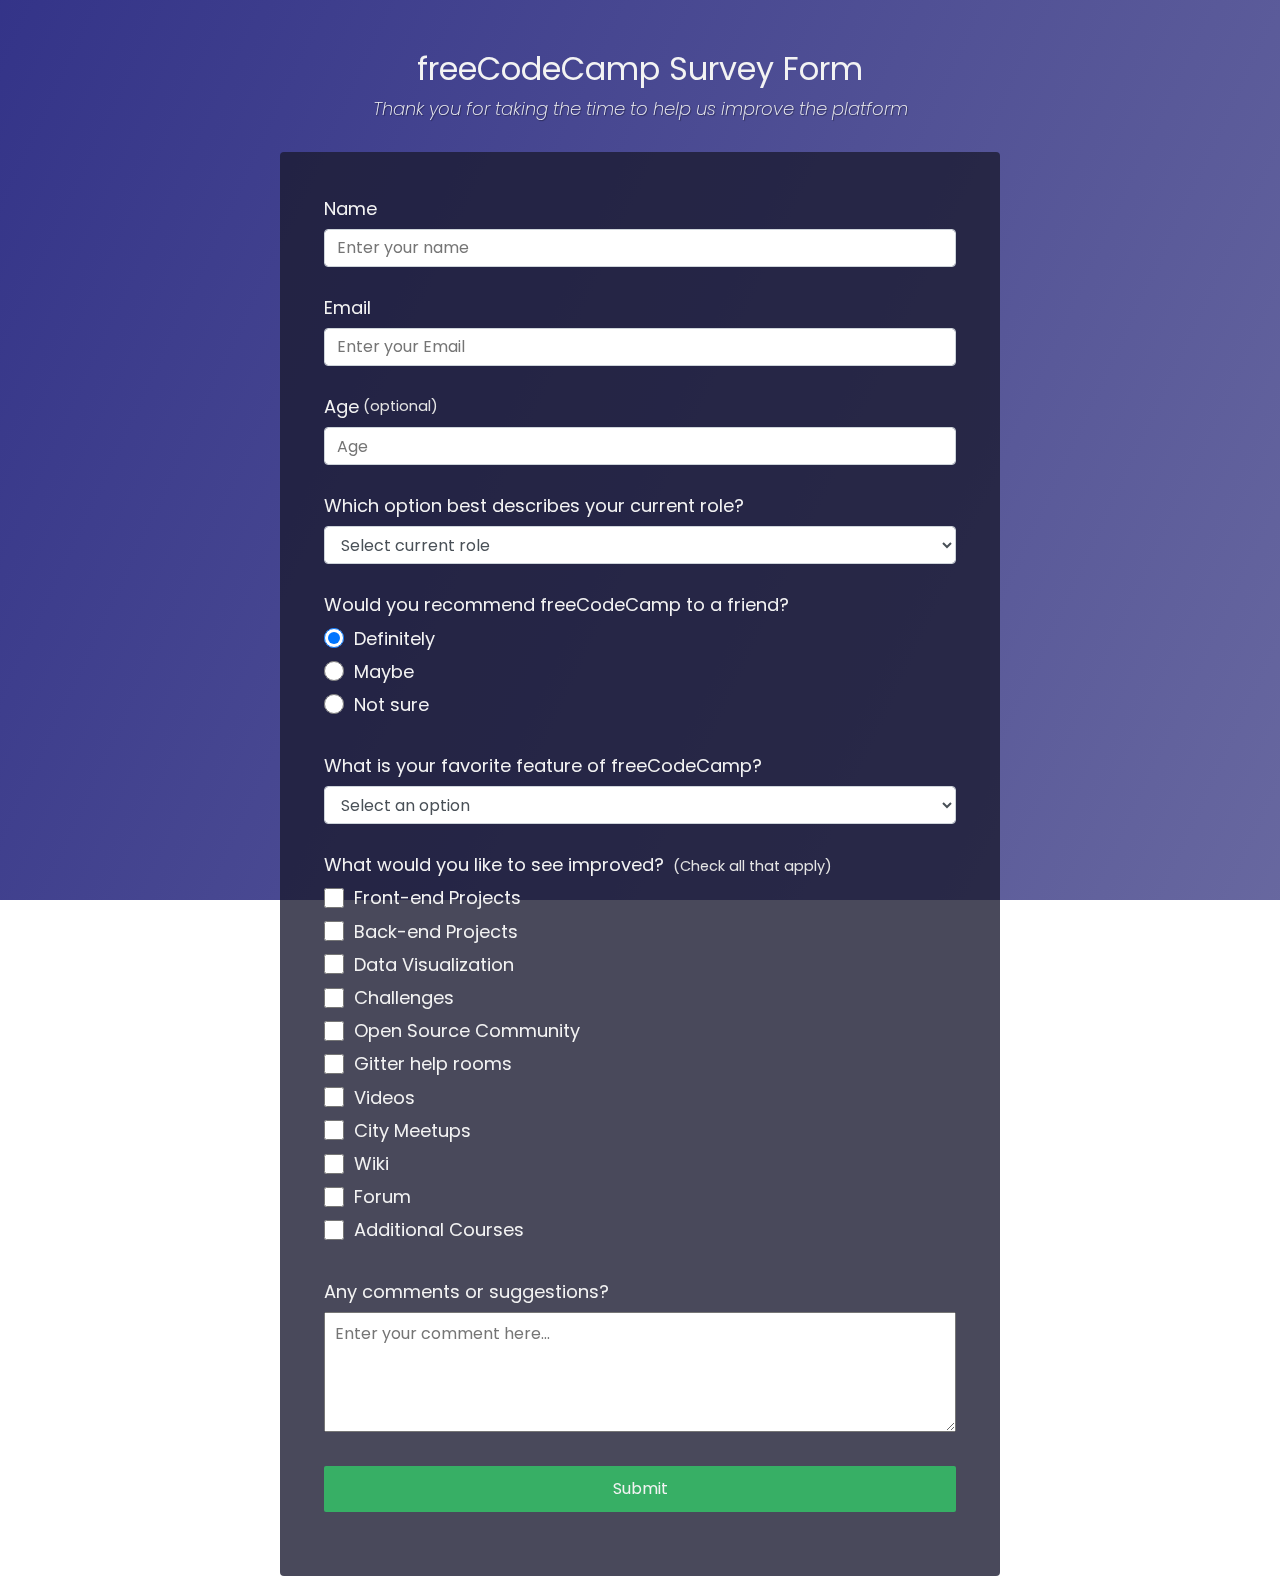
<file: original/survey-form/index.html>
<!DOCTYPE html>
<html lang="en">
<head>
    <meta charset="UTF-8">
    <meta http-equiv="X-UA-Compatible" content="IE=edge">
    <meta name="viewport" content="width=device-width, initial-scale=1.0">
    <title>Survey form Original FCC</title>
    <link rel="stylesheet" href="style.css">
</head>
<body>
    <div class="container">
        <header class="header">
          <h1 id="title" class="text-center">freeCodeCamp Survey Form</h1>
          <p id="description" class="description text-center">
            Thank you for taking the time to help us improve the platform
          </p>
        </header>
        <form id="survey-form">
          <div class="form-group">
            <label id="name-label" for="name">Name</label>
            <input
              type="text"
              name="name"
              id="name"
              class="form-control"
              placeholder="Enter your name"
              required
            />
          </div>
          <div class="form-group">
            <label id="email-label" for="email">Email</label>
            <input
              type="email"
              name="email"
              id="email"
              class="form-control"
              placeholder="Enter your Email"
              required
            />
          </div>
          <div class="form-group">
            <label id="number-label" for="number"
              >Age<span class="clue">(optional)</span></label
            >
            <input
              type="number"
              name="age"
              id="number"
              min="10"
              max="99"
              class="form-control"
              placeholder="Age"
            />
          </div>
          <div class="form-group">
            <p>Which option best describes your current role?</p>
            <select id="dropdown" name="role" class="form-control" required>
              <option disabled selected value>Select current role</option>
              <option value="student">Student</option>
              <option value="job">Full Time Job</option>
              <option value="learner">Full Time Learner</option>
              <option value="preferNo">Prefer not to say</option>
              <option value="other">Other</option>
            </select>
          </div>
      
          <div class="form-group">
            <p>Would you recommend freeCodeCamp to a friend?</p>
            <label>
              <input
                name="user-recommend"
                value="definitely"
                type="radio"
                class="input-radio"
                checked
              />Definitely</label
            >
            <label>
              <input
                name="user-recommend"
                value="maybe"
                type="radio"
                class="input-radio"
              />Maybe</label
            >
      
            <label
              ><input
                name="user-recommend"
                value="not-sure"
                type="radio"
                class="input-radio"
              />Not sure</label
            >
          </div>
      
          <div class="form-group">
            <p>
              What is your favorite feature of freeCodeCamp?
            </p>
            <select id="most-like" name="mostLike" class="form-control" required>
              <option disabled selected value>Select an option</option>
              <option value="challenges">Challenges</option>
              <option value="projects">Projects</option>
              <option value="community">Community</option>
              <option value="openSource">Open Source</option>
            </select>
          </div>
      
          <div class="form-group">
            <p>
              What would you like to see improved?
              <span class="clue">(Check all that apply)</span>
            </p>
      
            <label
              ><input
                name="prefer"
                value="front-end-projects"
                type="checkbox"
                class="input-checkbox"
              />Front-end Projects</label
            >
            <label>
              <input
                name="prefer"
                value="back-end-projects"
                type="checkbox"
                class="input-checkbox"
              />Back-end Projects</label
            >
            <label
              ><input
                name="prefer"
                value="data-visualization"
                type="checkbox"
                class="input-checkbox"
              />Data Visualization</label
            >
            <label
              ><input
                name="prefer"
                value="challenges"
                type="checkbox"
                class="input-checkbox"
              />Challenges</label
            >
            <label
              ><input
                name="prefer"
                value="open-source-community"
                type="checkbox"
                class="input-checkbox"
              />Open Source Community</label
            >
            <label
              ><input
                name="prefer"
                value="gitter-help-rooms"
                type="checkbox"
                class="input-checkbox"
              />Gitter help rooms</label
            >
            <label
              ><input
                name="prefer"
                value="videos"
                type="checkbox"
                class="input-checkbox"
              />Videos</label
            >
            <label
              ><input
                name="prefer"
                value="city-meetups"
                type="checkbox"
                class="input-checkbox"
              />City Meetups</label
            >
            <label
              ><input
                name="prefer"
                value="wiki"
                type="checkbox"
                class="input-checkbox"
              />Wiki</label
            >
            <label
              ><input
                name="prefer"
                value="forum"
                type="checkbox"
                class="input-checkbox"
              />Forum</label
            >
            <label
              ><input
                name="prefer"
                value="additional-courses"
                type="checkbox"
                class="input-checkbox"
              />Additional Courses</label
            >
          </div>
      
          <div class="form-group">
            <p>Any comments or suggestions?</p>
            <textarea
              id="comments"
              class="input-textarea"
              name="comment"
              placeholder="Enter your comment here..."
            ></textarea>
          </div>
      
          <div class="form-group">
            <button type="submit" id="submit" class="submit-button">
              Submit
            </button>
          </div>
        </form>
      </div>
    
    </body>
</html>
</file>
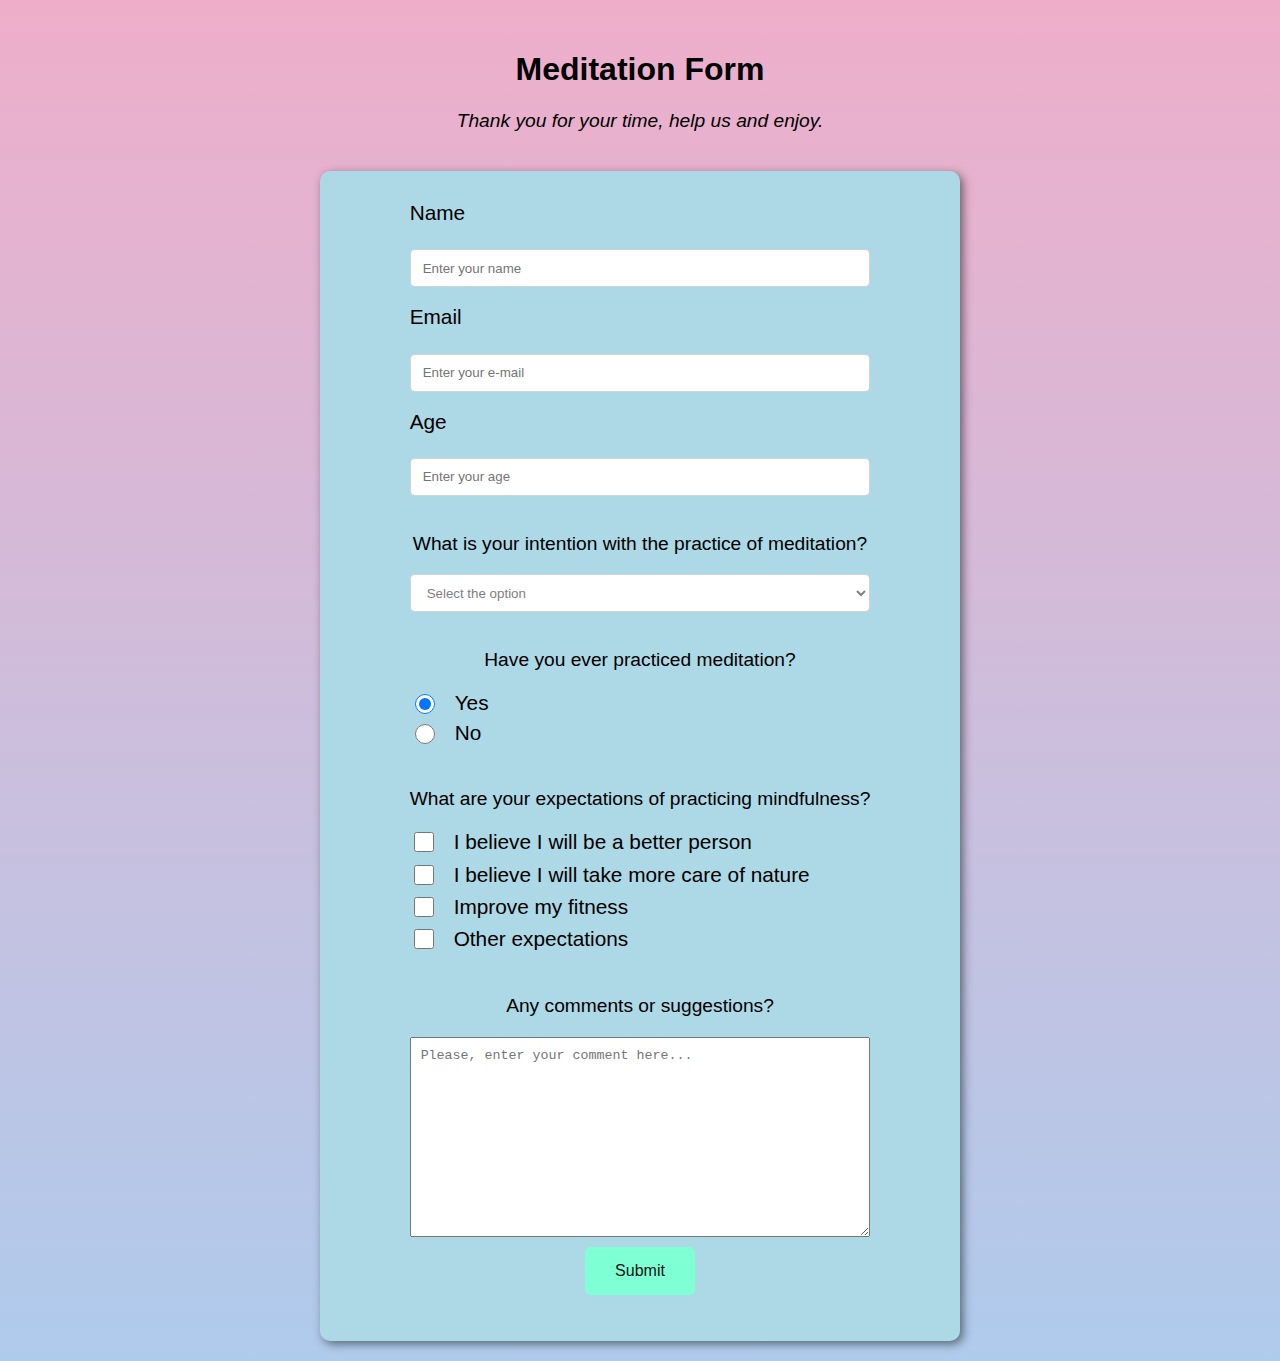
<file: projects/responsive-web-design-certification/survey-form/index.html>
<html lang="en">
  <head>
    <meta charset="UTF-8" />
    <meta http-equiv="X-UA-Compatible" content="IE=edge" />
    <meta name="viewport" content="width=device-width, initial-scale=1.0" />
    <title>Form Project</title>
    <link rel="stylesheet" href="style.css" />
  </head>

  <body>
    <header class="top">
      <h1 id="title">Meditation Form</h1>
      <p id="description">Thank you for your time, help us and enjoy.</p>
    </header>
    <div class="all">
      <form id="survey-form">
        <label id="name-label" for="name">Name</label><br />
        <input
          type="text"
          name="name"
          id="name"
          class="form-in"
          placeholder="Enter your name"
          required
        /><br />

        <label id="email-label" for="email">Email</label><br />
        <input
          type="email"
          name="email"
          id="email"
          class="form-in"
          placeholder="Enter your e-mail"
          required
        /><br />

        <label id="number-label" for="number">Age</label><br />
        <input
          type="number"
          name="age"
          id="number"
          class="form-in"
          min="5"
          max="120"
          placeholder="Enter your age"
        /><br />

        <p>What is your intention with the practice of meditation?</p>
        <select id="dropdown" name="practice" class="form-in" required>
          <option disabled selected value>Select the option</option>
          <option value="concentration">Improve my concentration</option>
          <option value="esteem">Improve my self esteem</option>
          <option value="relax">Just relax</option>
          <option value="life">Change my life</option>
          <option value="other">Other</option></select
        ><br />

        <p>Have you ever practiced meditation?</p>
        <label>
          <input
            name="practiced"
            value="yes"
            type="radio"
            class="radio"
            checked
          />Yes
        </label>
        <label>
          <input
            name="practiced"
            value="no"
            type="radio"
            class="radio"
          />No </label
        ><br />

        <p>What are your expectations of practicing mindfulness?</p>
        <label>
          <input
            name="expectations"
            value="better"
            type="checkbox"
            class="checkbox"
          />I believe I will be a better person
        </label>
        <label>
          <input
            name="expectations"
            value="nature"
            type="checkbox"
            class="checkbox"
          />I believe I will take more care of nature
        </label>
        <label>
          <input
            name="expectations"
            value="sport"
            type="checkbox"
            class="checkbox"
          />Improve my fitness
        </label>
        <label>
          <input
            name="expectations"
            value="others"
            type="checkbox"
            class="checkbox"
          />Other expectations </label
        ><br />
        <p>Any comments or suggestions?</p>
        <textarea
          id="comments"
          class="textarea"
          name="comment"
          placeholder="Please, enter your comment here..."
        ></textarea>

        <button type="submit" id="submit" class="button">Submit</button>
      </form>
    </div>
  </body>
</html>
</file>
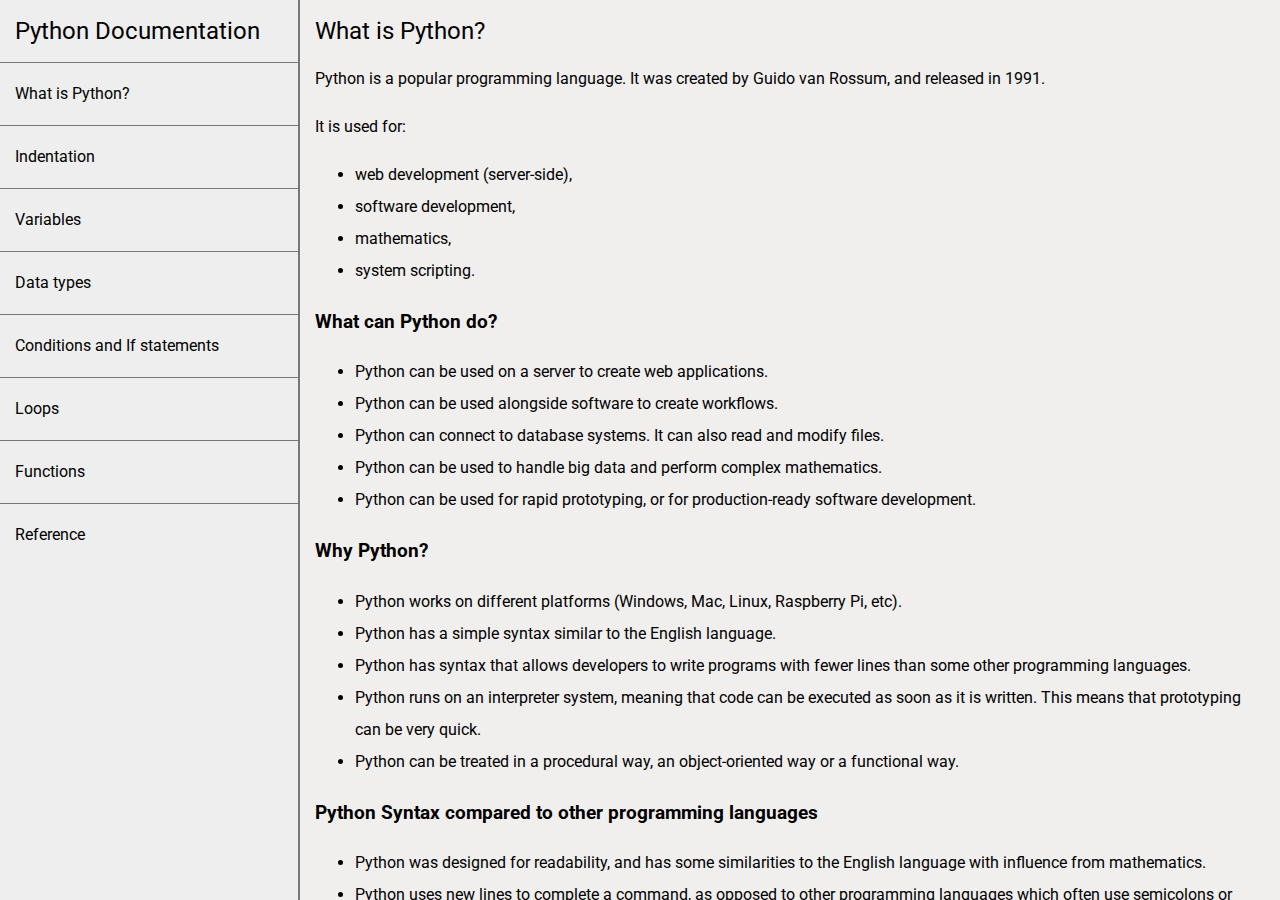
<file: projects/responsive-web-design-certification/technical-doc-page/index.html>
<!DOCTYPE html>
<html lang="en">
  <head>
    <meta charset="UTF-8" />
    <meta http-equiv="X-UA-Compatible" content="IE=edge" />
    <meta name="viewport" content="width=device-width, initial-scale=1.0" />
    <title>Technical Documentation Page</title>
    <link rel="stylesheet" href="styles.css" />
  </head>
  <body>
    <nav id="navbar">
      <header>Python Documentation</header>

      <a href="#What_is_Python?" class="nav-link">What is Python?</a>
      <a href="#Indentation" class="nav-link">Indentation</a>
      <a href="#Variables" class="nav-link">Variables</a>
      <a href="#Data_types" class="nav-link">Data types</a>
      <a href="#Conditions_and_If_statements" class="nav-link"
        >Conditions and If statements</a
      >
      <a href="#Loops" class="nav-link">Loops</a>
      <a href="#Functions" class="nav-link">Functions</a>
      <a href="#Reference" class="nav-link">Reference</a>
    </nav>
    <main id="main-doc">
      <section class="main-section" id="What_is_Python?">
        <header>What is Python?</header>
        <p>
          Python is a popular programming language. It was created by Guido van
          Rossum, and released in 1991.
        </p>
        <p>It is used for:</p>
        <ul>
          <li>web development (server-side),</li>
          <li>software development,</li>
          <li>mathematics,</li>
          <li>system scripting.</li>
        </ul>
        <h3>What can Python do?</h3>
        <ul>
          <li>Python can be used on a server to create web applications.</li>
          <li>Python can be used alongside software to create workflows.</li>
          <li>
            Python can connect to database systems. It can also read and modify
            files.
          </li>
          <li>
            Python can be used to handle big data and perform complex
            mathematics.
          </li>
          <li>
            Python can be used for rapid prototyping, or for production-ready
            software development.
          </li>
        </ul>
        <h3>Why Python?</h3>
        <ul>
          <li>
            Python works on different platforms (Windows, Mac, Linux, Raspberry
            Pi, etc).
          </li>
          <li>Python has a simple syntax similar to the English language.</li>
          <li>
            Python has syntax that allows developers to write programs with
            fewer lines than some other programming languages.
          </li>
          <li>
            Python runs on an interpreter system, meaning that code can be
            executed as soon as it is written. This means that prototyping can
            be very quick.
          </li>
          <li>
            Python can be treated in a procedural way, an object-oriented way or
            a functional way.
          </li>
        </ul>
        <h3>Python Syntax compared to other programming languages</h3>
        <ul>
          <li>
            Python was designed for readability, and has some similarities to
            the English language with influence from mathematics.
          </li>
          <li>
            Python uses new lines to complete a command, as opposed to other
            programming languages which often use semicolons or parentheses.
          </li>
          <li>
            Python relies on indentation, using whitespace, to define scope;
            such as the scope of loops, functions and classes. Other programming
            languages often use curly-brackets for this purpose.
          </li>
        </ul>
        <h4>Example</h4>
        <code>print("Hello, World!")</code>
      </section>
      <section class="main-section" id="Indentation">
        <header>Indentation</header>
        <p>
          Indentation refers to the spaces at the beginning of a code line.
          Where in other programming languages the indentation in code is for
          readability only, the indentation in Python is very important. Python
          uses indentation to indicate a block of code.
        </p>
        <h4>Example</h4>
        <code
          >if 5 > 2:<br />
          print("Five is greater than two!")</code
        >
      </section>

      <section class="main-section" id="Variables">
        <header>Variables</header>
        <p>
          Variables are containers for storing data values.Python has no command
          for declaring a variable. A variable is created the moment you first
          assign a value to it.
        </p>
        <h4>Example</h4>
        <code
          >x = 5 <br />
          y= "John" <br />
          print(x) <br />
          print(y)</code
        >
      </section>
      <section class="main-section" id="Data_types">
        <header>Data types</header>
        <p>
          In programming, data type is an important concept. Variables can store
          data of different types, and different types can do different things.
          Python has the following data types built-in by default, in these
          categories:
        </p>

        <ul>
          <li>Text Type: str</li>
          <li>Numeric Types: int, float, complex</li>
          <li>Sequence Types: list, tuple, range</li>
          <li>Mapping Type: dict</li>
          <li>Set Types: set, frozenset</li>
          <li>Boolean Type: bool</li>
          <li>Binary Types: bytes, bytearray, memoryview</li>
        </ul>
      </section>
      <section class="main-section" id="Conditions_and_If_statements">
        <header>Conditions and If statements</header>
        <p>Python supports the usual logical conditions from mathematics:</p>
        <ul>
          <li>Equals: a == b</li>
          <li>Not Equals: a != b</li>
          <li>Less than: a < b</li>
          <li>Less than or equal to: a <= b</li>
          <li>Greater than: a > b</li>
          <li>Greater than or equal to: a >= b</li>
        </ul>
        <p>
          These conditions can be used in several ways, most commonly in "if
          statements" and loops.
        </p>
        <h3>If, Else and Elif</h3>
        <p>An "if statement" is written by using the if keyword.</p>
        <p>
          The elif keyword is pythons way of saying "if the previous conditions
          were not true, then try this condition".
        </p>
        <p>
          The else keyword catches anything which isn't caught by the preceding
          conditions.
        </p>
        <h4>Example</h4>
        <code
          >a = 200<br />
          b = 33<br />
          if b > a:<br />
          print("b is greater than a")<br />
          elif a == b:<br />
          print("a and b are equal")<br />
          else:<br />
          print("a is greater than b")</code
        >
        <p>
          In this example a is greater than b, so the first condition is not
          true, also the elif condition is not true, so we go to the else
          condition and print to screen that "a is greater than b".
        </p>
        <p>You can also have an else without the elif:</p>
        <code
          >a = 200<br />
          b = 33<br />
          if b > a:<br />
          print("b is greater than a")<br />
          else:<br />
          print("b is not greater than a")</code
        >
      </section>
      <section class="main-section" id="Loops">
        <header>Loops</header>
        <p>Python has two primitive loop commands:</p>
        <ul>
          <li>while loops</li>
          <li>for loops</li>
        </ul>
        <p>
          With the while loop we can execute a set of statements as long as a
          condition is true.
        </p>
        <h4>Example</h4>
        <code
          >i = 1<br />
          while i < 6:<br />
          print(i)<br />
          i += 1</code
        >
        <p>
          A for loop is used for iterating over a sequence (that is either a
          list, a tuple, a dictionary, a set, or a string). This is less like
          the for keyword in other programming languages, and works more like an
          iterator method as found in other object-orientated programming
          languages. With the for loop we can execute a set of statements, once
          for each item in a list, tuple, set etc.
        </p>
        <h4>Example</h4>
        <code
          >fruits = ["apple", "banana", "cherry"]<br />
          for x in fruits:<br />
          print(x)</code
        >
      </section>
      <section class="main-section" id="Functions">
        <header>Functions</header>
        <p>
          A function is a block of code which only runs when it is called. You
          can pass data, known as parameters, into a function. A function can
          return data as a result.
        </p>
        <h3>Creating a Function</h3>
        <p>
          In Python a function is defined using the <code>def</code> keyword:
        </p>
        <h4>Example</h4>
        <code
          >def my_function(): <br />
          print("Hello from a function")</code
        >
        <h3>Calling a Function</h3>
        <p>
          To call a function, use the function name followed by parenthesis:
        </p>
        <h4>Example</h4>
        <code
          >def my_function(): <br />
          print("Hello from a function") <br />

          my_function()</code
        >
        <h3>Arguments</h3>
        <p>
          Information can be passed into functions as arguments. Arguments are
          specified after the function name, inside the parentheses. You can add
          as many arguments as you want, just separate them with a comma. The
          following example has a function with one argument (fname). When the
          function is called, we pass along a first name, which is used inside
          the function to print the full name:
        </p>
        <h4>Example</h4>
        <code
          >def my_function(fname): <br />
          print(fname + " Refsnes") <br />

          my_function("Emil") <br />
          my_function("Tobias") <br />
          my_function("Linus")</code
        >
      </section>
      <section class="main-section" id="Reference">
        <header>Reference</header>
        <ul>
          <li>
            All the documentation in this page is taken from
            <a
              href="https://www.w3schools.com/python/default.asp"
              target="_blank"
              >W3Schools</a
            >.
          </li>
        </ul>
      </section>
    </main>
  </body>
</html>
</file>
<file: original/survey-form/style.css>
@import url('https://fonts.googleapis.com/css?family=Poppins:200i,400&display=swap');

:root {
  --color-white: #f3f3f3;
  --color-darkblue: #1b1b32;
  --color-darkblue-alpha: rgba(27, 27, 50, 0.8);
  --color-green: #37af65;
}

*,
*::before,
*::after {
  box-sizing: border-box;
}

body {
  font-family: 'Poppins', sans-serif;
  font-size: 1rem;
  font-weight: 400;
  line-height: 1.4;
  color: var(--color-white);
  margin: 0;
}

/* mobile friendly alternative to using background-attachment: fixed */
body::before {
  content: '';
  position: fixed;
  top: 0;
  left: 0;
  height: 100%;
  width: 100%;
  z-index: -1;
  background: var(--color-darkblue);
  background-image: linear-gradient(
      115deg,
      rgba(58, 58, 158, 0.8),
      rgba(136, 136, 206, 0.7)
    ),
    url(https://cdn.freecodecamp.org/testable-projects-fcc/images/survey-form-background.jpeg);
  background-size: cover;
  background-repeat: no-repeat;
  background-position: center;
}

h1 {
  font-weight: 400;
  line-height: 1.2;
}

p {
  font-size: 1.125rem;
}

h1,
p {
  margin-top: 0;
  margin-bottom: 0.5rem;
}

label {
  display: flex;
  align-items: center;
  font-size: 1.125rem;
  margin-bottom: 0.5rem;
}

input,
button,
select,
textarea {
  margin: 0;
  font-family: inherit;
  font-size: inherit;
  line-height: inherit;
}

button {
  border: none;
}

.container {
  width: 100%;
  margin: 3.125rem auto 0 auto;
}

@media (min-width: 576px) {
  .container {
    max-width: 540px;
  }
}

@media (min-width: 768px) {
  .container {
    max-width: 720px;
  }
}

.header {
  padding: 0 0.625rem;
  margin-bottom: 1.875rem;
}

.description {
  font-style: italic;
  font-weight: 200;
  text-shadow: 1px 1px 1px rgba(0, 0, 0, 0.4);
}

.clue {
  margin-left: 0.25rem;
  font-size: 0.9rem;
  color: #e4e4e4;
}

.text-center {
  text-align: center;
}

/* form */

form {
  background: var(--color-darkblue-alpha);
  padding: 2.5rem 0.625rem;
  border-radius: 0.25rem;
}

@media (min-width: 480px) {
  form {
    padding: 2.5rem;
  }
}

.form-group {
  margin: 0 auto 1.25rem auto;
  padding: 0.25rem;
}

.form-control {
  display: block;
  width: 100%;
  height: 2.375rem;
  padding: 0.375rem 0.75rem;
  color: #495057;
  background-color: #fff;
  background-clip: padding-box;
  border: 1px solid #ced4da;
  border-radius: 0.25rem;
  transition: border-color 0.15s ease-in-out, box-shadow 0.15s ease-in-out;
}

.form-control:focus {
  border-color: #80bdff;
  outline: 0;
  box-shadow: 0 0 0 0.2rem rgba(0, 123, 255, 0.25);
}

.input-radio,
.input-checkbox {
  display: inline-block;
  margin-right: 0.625rem;
  min-height: 1.25rem;
  min-width: 1.25rem;
}

.input-textarea {
  min-height: 120px;
  width: 100%;
  padding: 0.625rem;
  resize: vertical;
}

.submit-button {
  display: block;
  width: 100%;
  padding: 0.75rem;
  background: var(--color-green);
  color: inherit;
  border-radius: 2px;
  cursor: pointer;
}
</file>
<file: projects/responsive-web-design-certification/survey-form/style.css>
@charset "UTF-8";

body {
  box-sizing: border-box;
  margin: 20px;
  padding: 0;
  font-family: Arial, courier, sans-serif;
  font-size: 1em;
  text-align: center;
  background: linear-gradient(#eeaeca, #afcbec);
}

.top {
  padding: 10px;
  margin-bottom: 10px;
}

#description {
  font-style: italic;
}
p {
  font-size: 1.2em;
}

.all {
  background-color: lightblue;
  border-radius: 10px;
  box-shadow: 3px 3px 10px rgba(0, 0, 0, 0.5);
  display: flex;
  justify-content: center;
  align-items: center;
  padding: 20px;
}

label {
  display: flex;
  align-items: center;
  font-size: 1.3em;
  margin-bottom: 0.3em;
}

form {
  padding: 10px;
}

div {
  margin: 0 auto 1.25rem auto;
  padding: 10px;
}

.form-in {
  display: block;
  width: 100%;
  height: 2.375rem;
  padding: 0.375rem 0.75rem;
  color: grey;
  background-color: #fff;
  background-clip: padding-box;
  border: 1px solid #ced4da;
  border-radius: 0.25rem;
}

.radio,
.checkbox {
  display: inline-block;
  margin-right: 20px;
  min-height: 20px;
  min-width: 20px;
}

.textarea {
  min-height: 200px;
  width: 100%;
  padding: 10px;
}

.button {
  padding: 15px 30px;
  border: none;
  background-color: aquamarine;
  color: rgb(19, 19, 20);
  border-radius: 6px;
  cursor: pointer;
  font-size: 16px;
  margin-top: 10px;
}

.button:hover {
  background-color: rgb(4, 175, 243);
  color: azure;
  transform: translateY(-2px);
}

@media (min-width: 480px) {
  .all {
    max-width: 600px;
  }
  form {
    padding: 10px;
  }
}
</file>
<file: projects/responsive-web-design-certification/technical-doc-page/styles.css>
@import url("https://fonts.googleapis.com/css2?family=Poppins:wght@300&family=Roboto&display=swap");

* {
  box-sizing: border-box;
}

body {
  font-family: "Roboto", sans-serif;
  font-size: 16px;
  display: flex;
  margin: 0;
  line-height: 2em;
}

nav {
  background-color: #eee;
  border-right: 2px solid #777;
  height: 100vh;
  min-width: 300px;
}

nav a {
  border-top: 1px solid #777;
  color: #000;
  display: block;
  padding: 15px;
  text-decoration: none;
}

nav header {
  padding: 15px;
}

main {
  background-color: rgb(241, 238, 238);
  height: 100vh;
  overflow-y: scroll;
}

section {
  padding: 15px;
}

header {
  font-size: 24px;
}

code {
  color: rgb(228, 74, 182);
  max-width: 300px;
  display: block;
  text-align: left;
  position: relative;
  word-break: normal;
  word-wrap: normal;
  background-color: rgb(51, 33, 33);
  padding: 15px;
  margin: 10px;
  border-radius: 5px;
}

@media (max-width: 600px) {
  body {
    flex-direction: column;
  }
  nav {
    border-right: none;
    border-bottom: 2px solid #777;
    height: 200px;
    overflow-y: scroll;
    width: 100%;
  }

  main {
    height: auto;
    overflow-y: none;
    width: 100%;
  }
}
</file>
